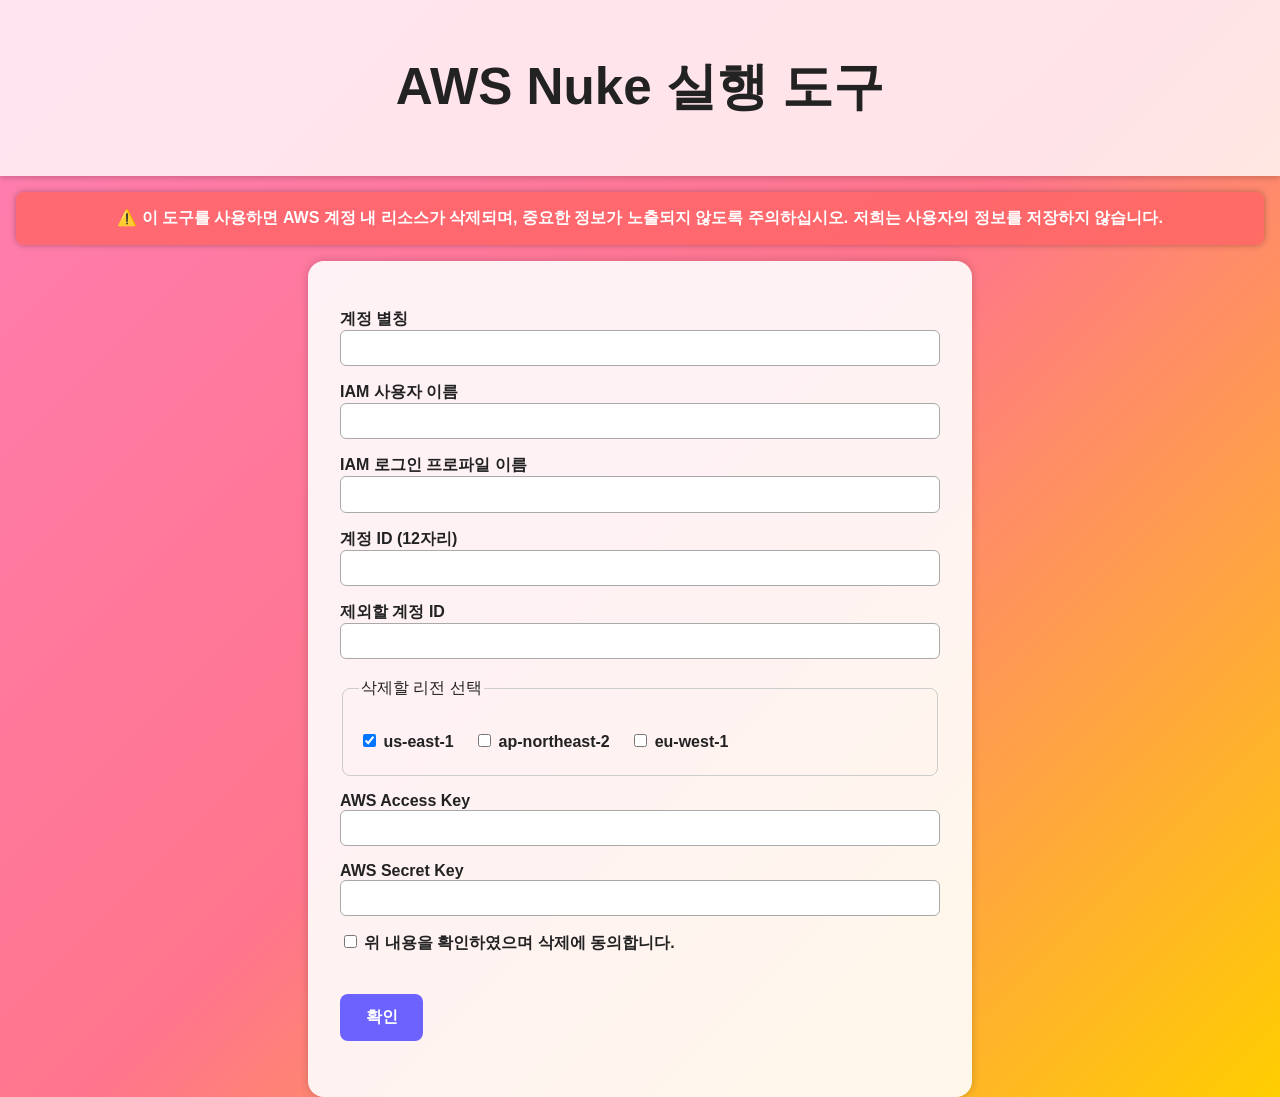
<file: templates/index.html>
<!DOCTYPE html>
<html lang="ko">
<head>
  <meta charset="UTF-8" />
  <meta name="viewport" content="width=device-width, initial-scale=1.0" />
  <title>AWS Nuke 웹 실행기</title>
  <link rel="stylesheet" href="/static/style.css" />
</head>
<body>
  <header>
    <h1>AWS Nuke 실행 도구</h1>
  </header>

  <section class="warning">
    ⚠️ 이 도구를 사용하면 AWS 계정 내 리소스가 삭제되며,  
    중요한 정보가 노출되지 않도록 주의하십시오.  
    <strong>저희는 사용자의 정보를 저장하지 않습니다.</strong>
  </section>

  <main>
    <form id="nukeForm">
      <label>계정 별칭 <input type="text" name="alias" required></label>
      <label>IAM 사용자 이름 <input type="text" name="iam_user" required></label>
      <label>IAM 로그인 프로파일 이름 <input type="text" name="iam_profile" required></label>
      <label>계정 ID (12자리) <input type="text" name="account_id" required pattern="\d{12}"></label>
      <label>제외할 계정 ID <input type="text" name="exclude_id"></label>

      <fieldset>
        <legend>삭제할 리전 선택</legend>
        <div class="regions">
          <label><input type="checkbox" name="regions" value="us-east-1" checked> us-east-1</label>
          <label><input type="checkbox" name="regions" value="ap-northeast-2"> ap-northeast-2</label>
          <label><input type="checkbox" name="regions" value="eu-west-1"> eu-west-1</label>
          <!-- 추가 가능 -->
        </div>
      </fieldset>

      <label>AWS Access Key <input type="text" name="aws_access_key" required></label>
      <label>AWS Secret Key <input type="password" name="aws_secret_key" required></label>

      <label class="checkbox">
        <input type="checkbox" name="consent" required>
        위 내용을 확인하였으며 삭제에 동의합니다.
      </label>

      <button type="submit">확인</button>
    </form>

    <div id="status"></div>
  </main>

  <script src="/static/script.js"></script>
</body>
</html>
</file>
<file: static/style.css>
body {
  font-family: 'Segoe UI', sans-serif;
  margin: 0;
  padding: 0;
  background: linear-gradient(135deg, #ff7eb3, #ff758c, #ffce00, #7afcff, #feff9c);
  background-size: 200% 200%;
  animation: gradientMove 10s ease infinite;
  color: #222;
}

@keyframes gradientMove {
  0% { background-position: 0% 50%; }
  50% { background-position: 100% 50%; }
  100% { background-position: 0% 50%; }
}

header {
  padding: 1.2rem;
  text-align: center;
  background: rgba(255, 255, 255, 0.8);
  font-size: 1.6rem;
  font-weight: bold;
  box-shadow: 0 2px 6px rgba(0, 0, 0, 0.2);
}

.warning {
  background: rgba(255, 100, 100, 0.8);
  color: #fff;
  padding: 1rem;
  margin: 1rem;
  border-radius: 8px;
  font-weight: bold;
  text-align: center;
  box-shadow: 0 0 6px rgba(0,0,0,0.3);
}

main {
  max-width: 600px;
  margin: auto;
  background: rgba(255, 255, 255, 0.9);
  padding: 2rem;
  border-radius: 1rem;
  box-shadow: 0 0 10px rgba(0,0,0,0.2);
}

form label {
  display: block;
  margin: 1rem 0 0.5rem;
  font-weight: 600;
}

form input[type="text"],
form input[type="password"] {
  width: 100%;
  padding: 0.6rem;
  border-radius: 6px;
  border: 1px solid #aaa;
  box-sizing: border-box;
}

fieldset {
  margin-top: 1.2rem;
  border: 1px solid #ccc;
  padding: 1rem;
  border-radius: 8px;
}

.regions label {
  display: inline-block;
  margin-right: 1rem;
  margin-bottom: 0.5rem;
}

.checkbox {
  margin-top: 1rem;
}

button {
  margin-top: 2rem;
  padding: 0.8rem 1.6rem;
  border: none;
  border-radius: 8px;
  background: #6c63ff;
  color: white;
  font-size: 1rem;
  font-weight: bold;
  cursor: pointer;
  transition: background 0.3s ease;
}

button:hover {
  background: #574de0;
}

#status {
  margin-top: 1.5rem;
  font-weight: bold;
  text-align: center;
}
</file>
